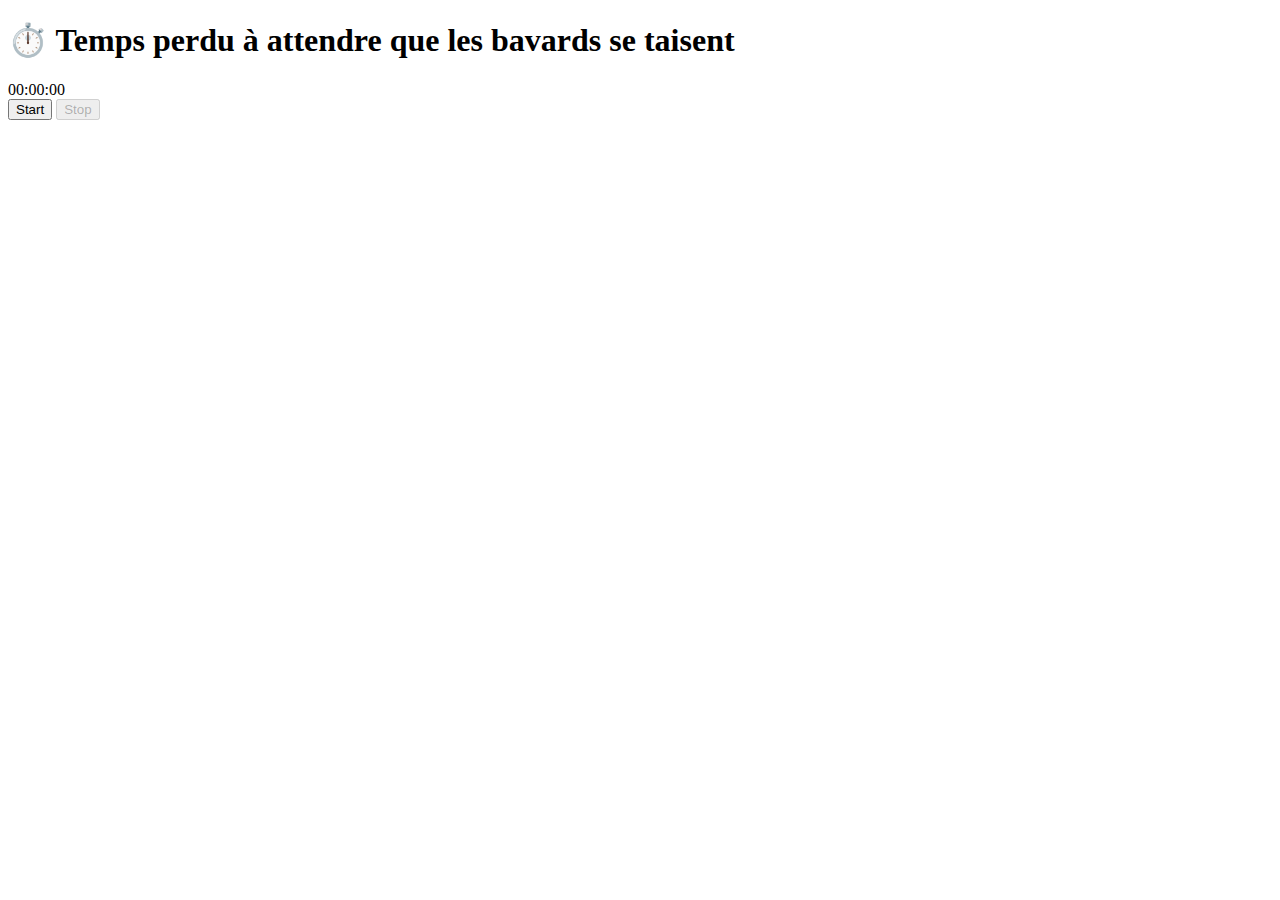
<file: index.html>
<!DOCTYPE html>
<html lang="fr">
<head>
    <meta charset="UTF-8">
    <title>Temps de bavardage en 1STMG</title>
</head>
<body>
    <h1>⏱️ Temps perdu à attendre que les bavards se taisent</h1>
    <img src="KeepCalmStopTalking.png" style="float:right;"> 
    <div id="display">00:00:00</div>
    <button id="start-btn">Start</button>
    <button id="stop-btn">Stop</button>
    <script src="script.js"></script>
</body>
</html>
</file>
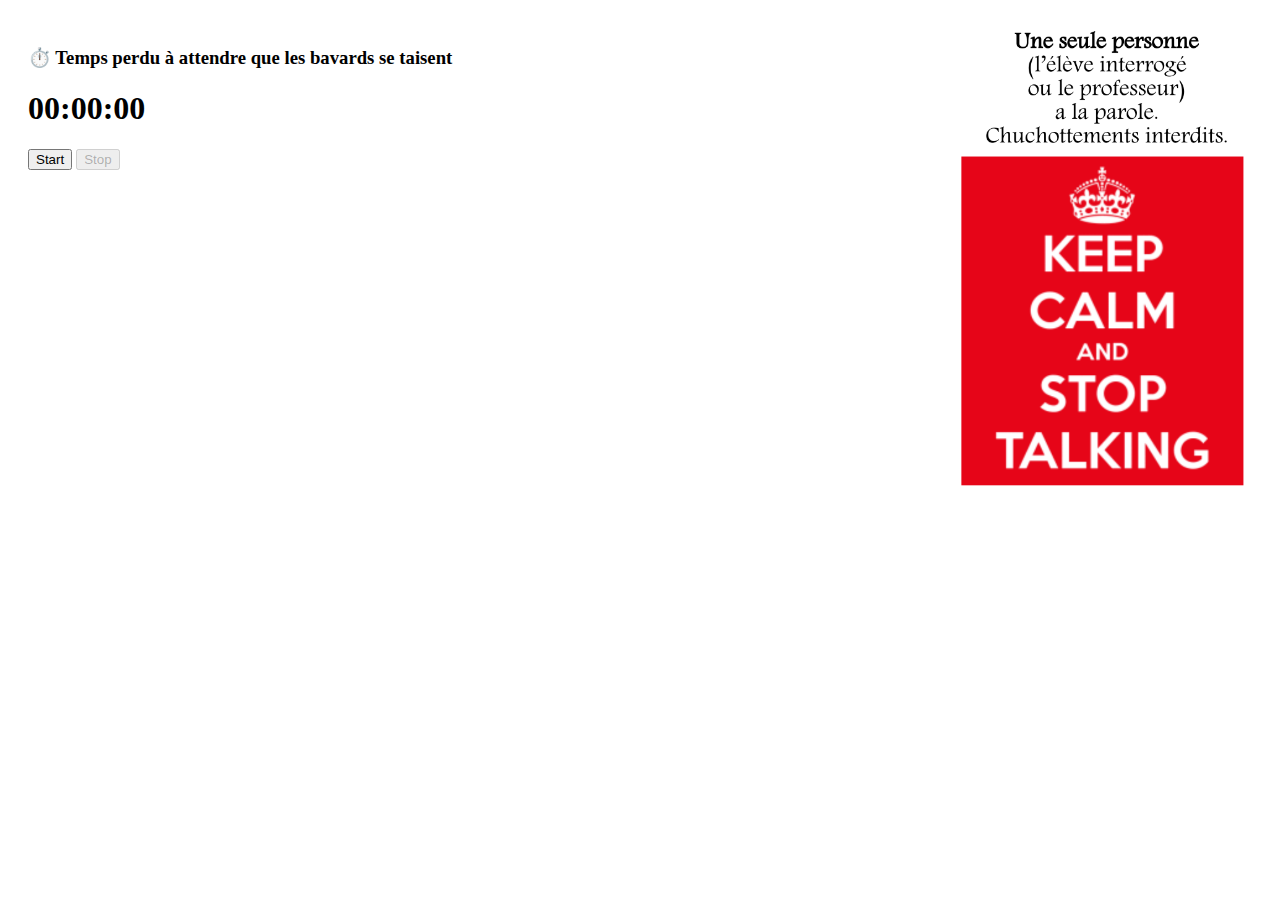
<file: chrono.html>
<!DOCTYPE html>
<html lang="fr">
<head>
    <meta charset="UTF-8">
    <link rel="stylesheet" href="style.css">
    <title>Temps de bavardage en 1STMG</title>
</head>
    <body>
    <div class="chrono-container"> <img src="keepcalmstoptalking.png" style="float:right;width:300px;">  
        <h3>⏱️ Temps perdu à attendre que les bavards se taisent</h3>
        <h1 id="display">00:00:00</h1>
        <button id="start-btn">Start</button>
        <button id="stop-btn">Stop</button>
    </div>
    <script src="script.js"></script>
</body>
</html>
</file>
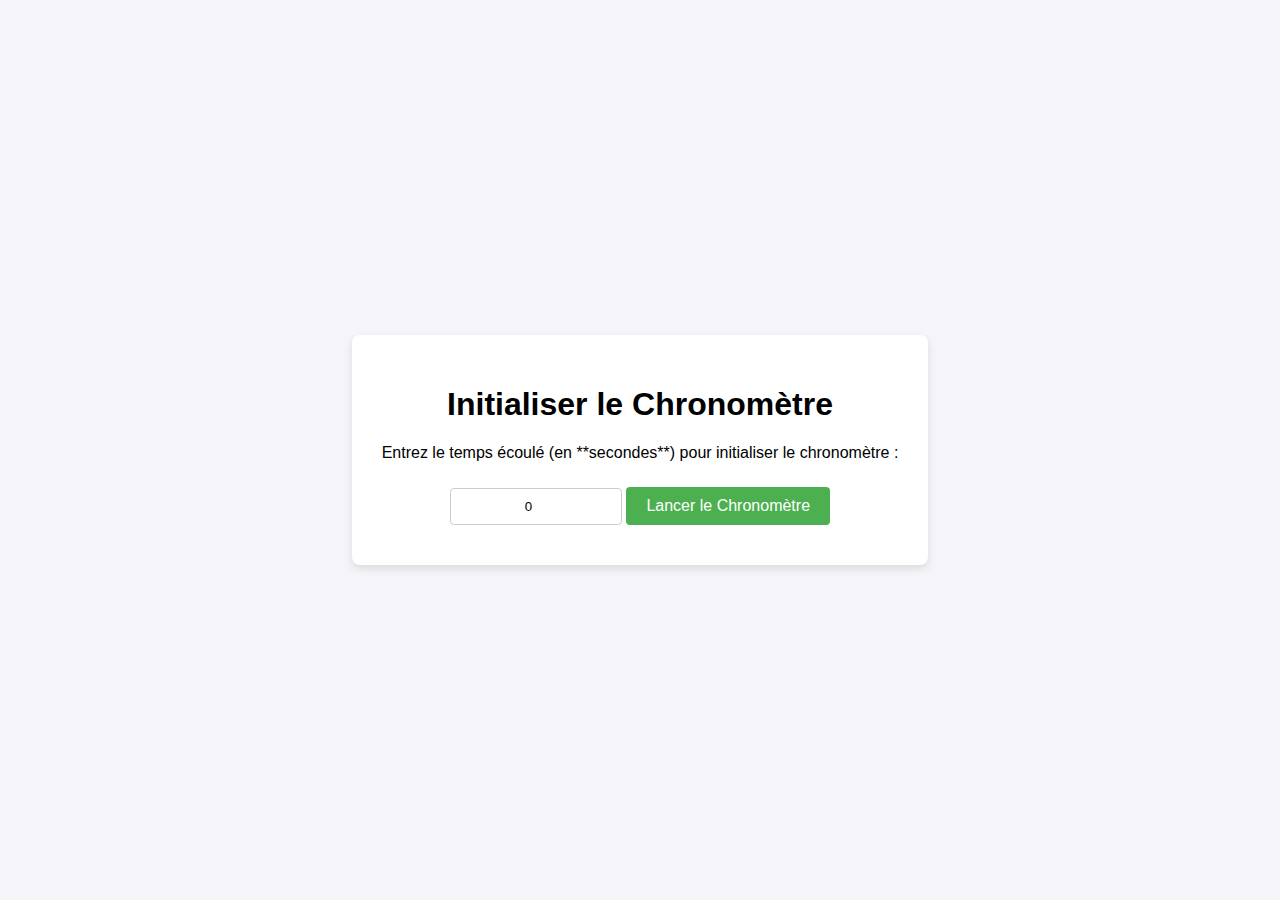
<file: initialisation.html>
<!DOCTYPE html>
<html lang="fr">
<head>
    <meta charset="UTF-8">
    <title>Initialisation du Chronomètre</title>
    <style>
        body { font-family: sans-serif; display: flex; flex-direction: column; align-items: center; justify-content: center; height: 100vh; margin: 0; background-color: #f4f4f9; }
        .container { background: white; padding: 30px; border-radius: 8px; box-shadow: 0 4px 8px rgba(0,0,0,0.1); text-align: center; }
        input[type="number"] { padding: 10px; margin: 10px 0; border: 1px solid #ccc; border-radius: 4px; width: 150px; text-align: center; }
        button { padding: 10px 20px; background-color: #4CAF50; color: white; border: none; border-radius: 4px; cursor: pointer; font-size: 16px; }
        button:hover { background-color: #45a049; }
    </style>
</head>
<body>
    <div class="container">
        <h1>Initialiser le Chronomètre</h1>
        <p>Entrez le temps écoulé (en **secondes**) pour initialiser le chronomètre :</p>
        
        <input type="number" id="initialTime" value="0" min="0">
        
        <button onclick="initialiserEtLancer()">Lancer le Chronomètre</button>
    </div>

    <script>
        const initialTimeInput = document.getElementById('initialTime');
        const STORAGE_KEY = 'elapsedTime';
        
        function initialiserEtLancer() {
            // Récupère la valeur entrée et s'assure que c'est un nombre entier
            let tempsInitial = parseInt(initialTimeInput.value, 10);
            
            // Assure que le temps n'est pas négatif
            if (isNaN(tempsInitial) || tempsInitial < 0) {
                tempsInitial = 0;
            }

            // 1. Stocke la valeur dans le localStorage, exactement comme si le chrono s'était arrêté à ce temps
            localStorage.setItem(STORAGE_KEY, tempsInitial.toString());
            
            // 2. Redirige vers la page principale
            // Assurez-vous que 'index.html' est bien le nom de votre page chronomètre !
            window.location.href = 'index.html'; 
        }

        // Optionnel : Permet d'appuyer sur Entrée pour valider
        initialTimeInput.addEventListener('keypress', function(e) {
            if (e.key === 'Enter') {
                initialiserEtLancer();
            }
        });
    </script>
</body>
</html>
</file>
<file: style.css>
/* 1. Assure que le conteneur principal ne gêne pas l'alignement */
.chrono-container {
    /* Enlève toute largeur ou alignement qui pourrait confiner l'image */
    width: 100%;
    /* Utilisé pour contenir les éléments flottants sans casser le flux */
    overflow: auto; 
    margin: 0; /* Important : enlève les marges latérales par défaut */
    padding: 20px; /* Ajoute un petit espace autour du contenu */
    box-sizing: border-box; /* Assure que le padding n'augmente pas la largeur de 100% */
}

/* 2. Style de l'image pour un alignement total à droite */
.chrono-container img {
    float: right;
    /* Enlève toute marge droite interne du conteneur */
    margin-right: 0; 
    /* Ajoute de l'espace entre l'image et le texte (chrono) */
    margin-left: 20px; 
}

/* 3. Ajustement du titre (chrono) pour qu'il soit à gauche de l'image */
.chrono-container h1 {
    /* Empêche le titre d'être trop large */
    width: fit-content; 
    /* Met le texte du titre à gauche s'il était centré */
    text-align: left; 
}

/* Si vous voulez que les boutons et le titre commencent SOUS l'image : */
/*
.chrono-container h1, .chrono-container button {
    clear: right;
}
*/
</file>
